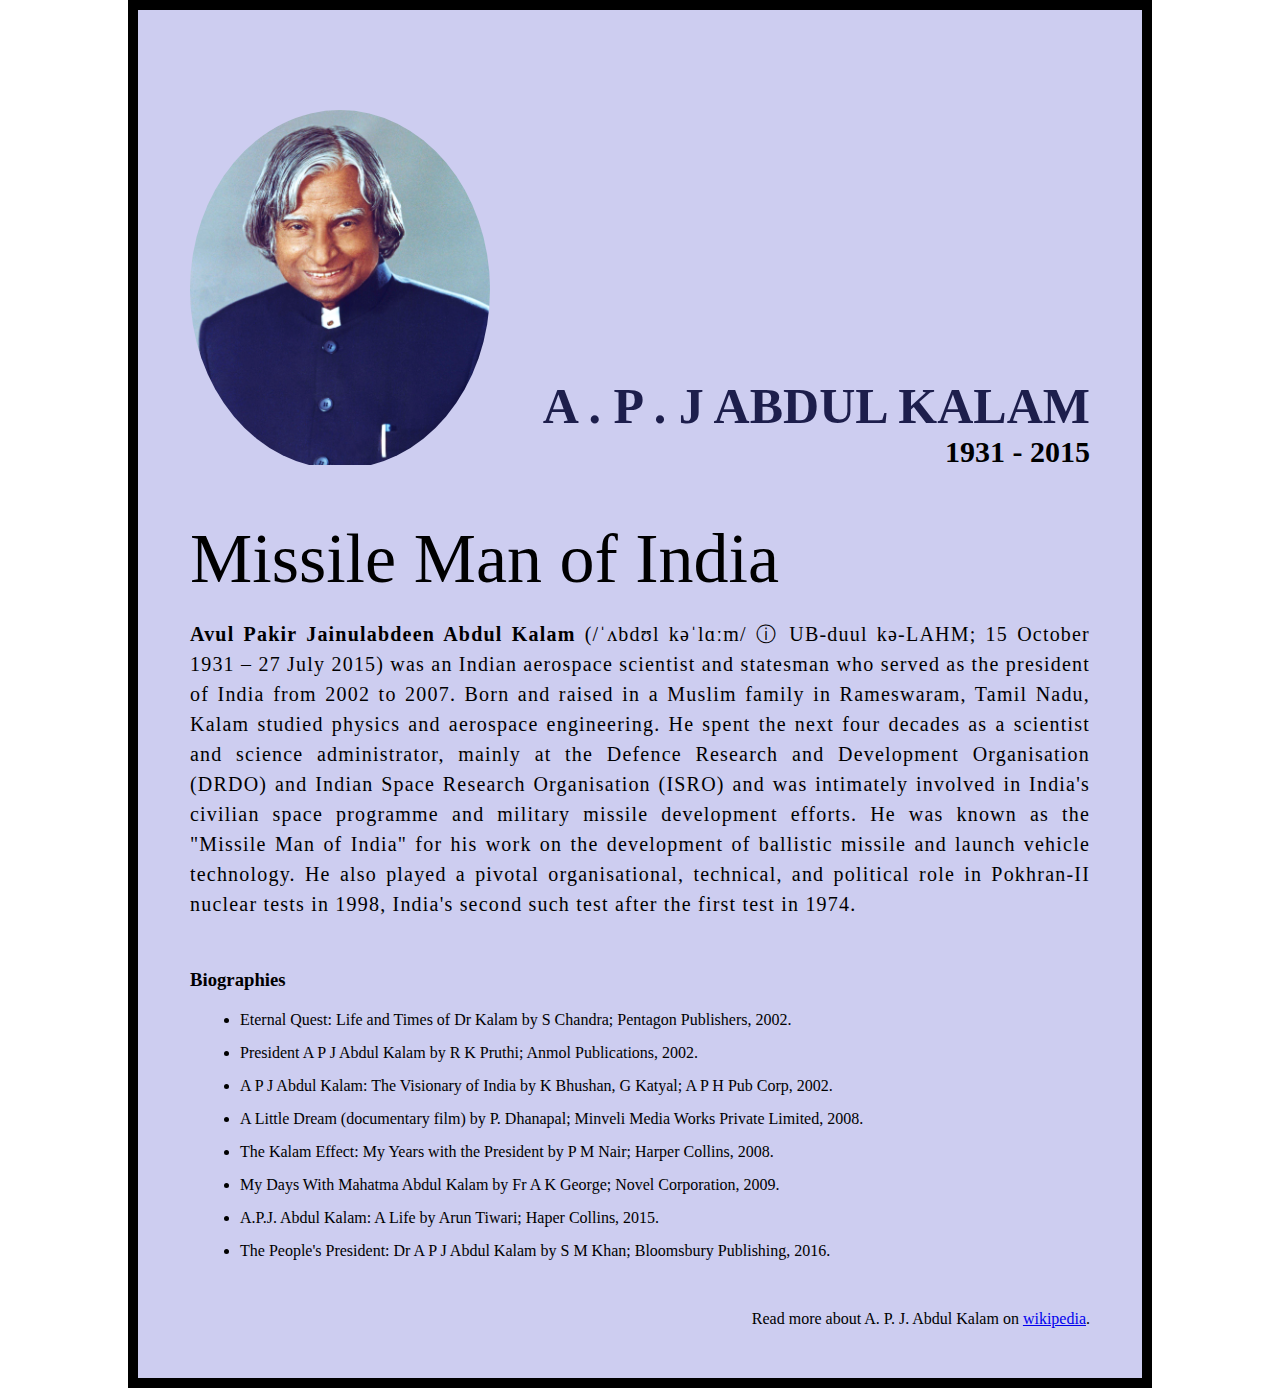
<file: project-1-tribute-website/index.html>
<!DOCTYPE html>
<html lang="en">

<head>
    <meta charset="UTF-8">
    <meta name="viewport" content="width=device-width, initial-scale=1.0">
    <title>The Tribute Website | A.P.J Abdul Kalam</title>
    <link rel="stylesheet" href="style.css">
</head>

<body>
    <div class="container">
        <div class="content">
            <section class="top_section">
                <div class="image_container">
                    <img src="./images/A._P._J._Abdul_Kalam.jpg" alt="tribute">
                </div>
                <div>
                    <h1>A . P . J Abdul Kalam</h1>
                    <h4>1931 - 2015</h4>
                </div>
            </section>
            <section class="about_section">
                <h2>Missile Man of India</h2>
                <p><b>Avul Pakir Jainulabdeen Abdul Kalam</b> (/ˈʌbdʊl kəˈlɑːm/ ⓘ UB-duul kə-LAHM; 15 October 1931 – 27
                    July
                    2015) was an Indian aerospace scientist and statesman who served as the president of India from 2002
                    to 2007.

                    Born and raised in a Muslim family in Rameswaram, Tamil Nadu, Kalam studied physics and aerospace
                    engineering. He spent the next four decades as a scientist and science administrator, mainly at the
                    Defence Research and Development Organisation (DRDO) and Indian Space Research Organisation (ISRO)
                    and was intimately involved in India's civilian space programme and military missile development
                    efforts. He was known as the "Missile Man of India" for his work on the development of ballistic
                    missile and launch vehicle technology. He also played a pivotal organisational, technical, and
                    political role in Pokhran-II nuclear tests in 1998, India's second such test after the first test in
                    1974.</p>
            </section>
            <section class="biography_section">
                <h3>Biographies</h3>
                <ul>
                    <li>
                        Eternal Quest: Life and Times of Dr Kalam by S Chandra; Pentagon
                        Publishers, 2002.
                    </li>
                    <li>
                        President A P J Abdul Kalam by R K Pruthi; Anmol Publications,
                        2002.
                    </li>
                    <li>
                        A P J Abdul Kalam: The Visionary of India by K Bhushan, G Katyal;
                        A P H Pub Corp, 2002.
                    </li>
                    <li>
                        A Little Dream (documentary film) by P. Dhanapal; Minveli Media
                        Works Private Limited, 2008.
                    </li>
                    <li>
                        The Kalam Effect: My Years with the President by P M Nair; Harper
                        Collins, 2008.
                    </li>
                    <li>
                        My Days With Mahatma Abdul Kalam by Fr A K George; Novel
                        Corporation, 2009.
                    </li>
                    <li>
                        A.P.J. Abdul Kalam: A Life by Arun Tiwari; Haper Collins, 2015.
                    </li>
                    <li>
                        The People's President: Dr A P J Abdul Kalam by S M Khan;
                        Bloomsbury Publishing, 2016.
                    </li>
                </ul>
            </section>
            <footer>
                <p>Read more about A. P. J. Abdul Kalam on <a
                        href="https://en.wikipedia.org/wiki/A._P._J._Abdul_Kalam">wikipedia</a>.</p>
            </footer>
        </div>
    </div>
</body>

</html>
</file>
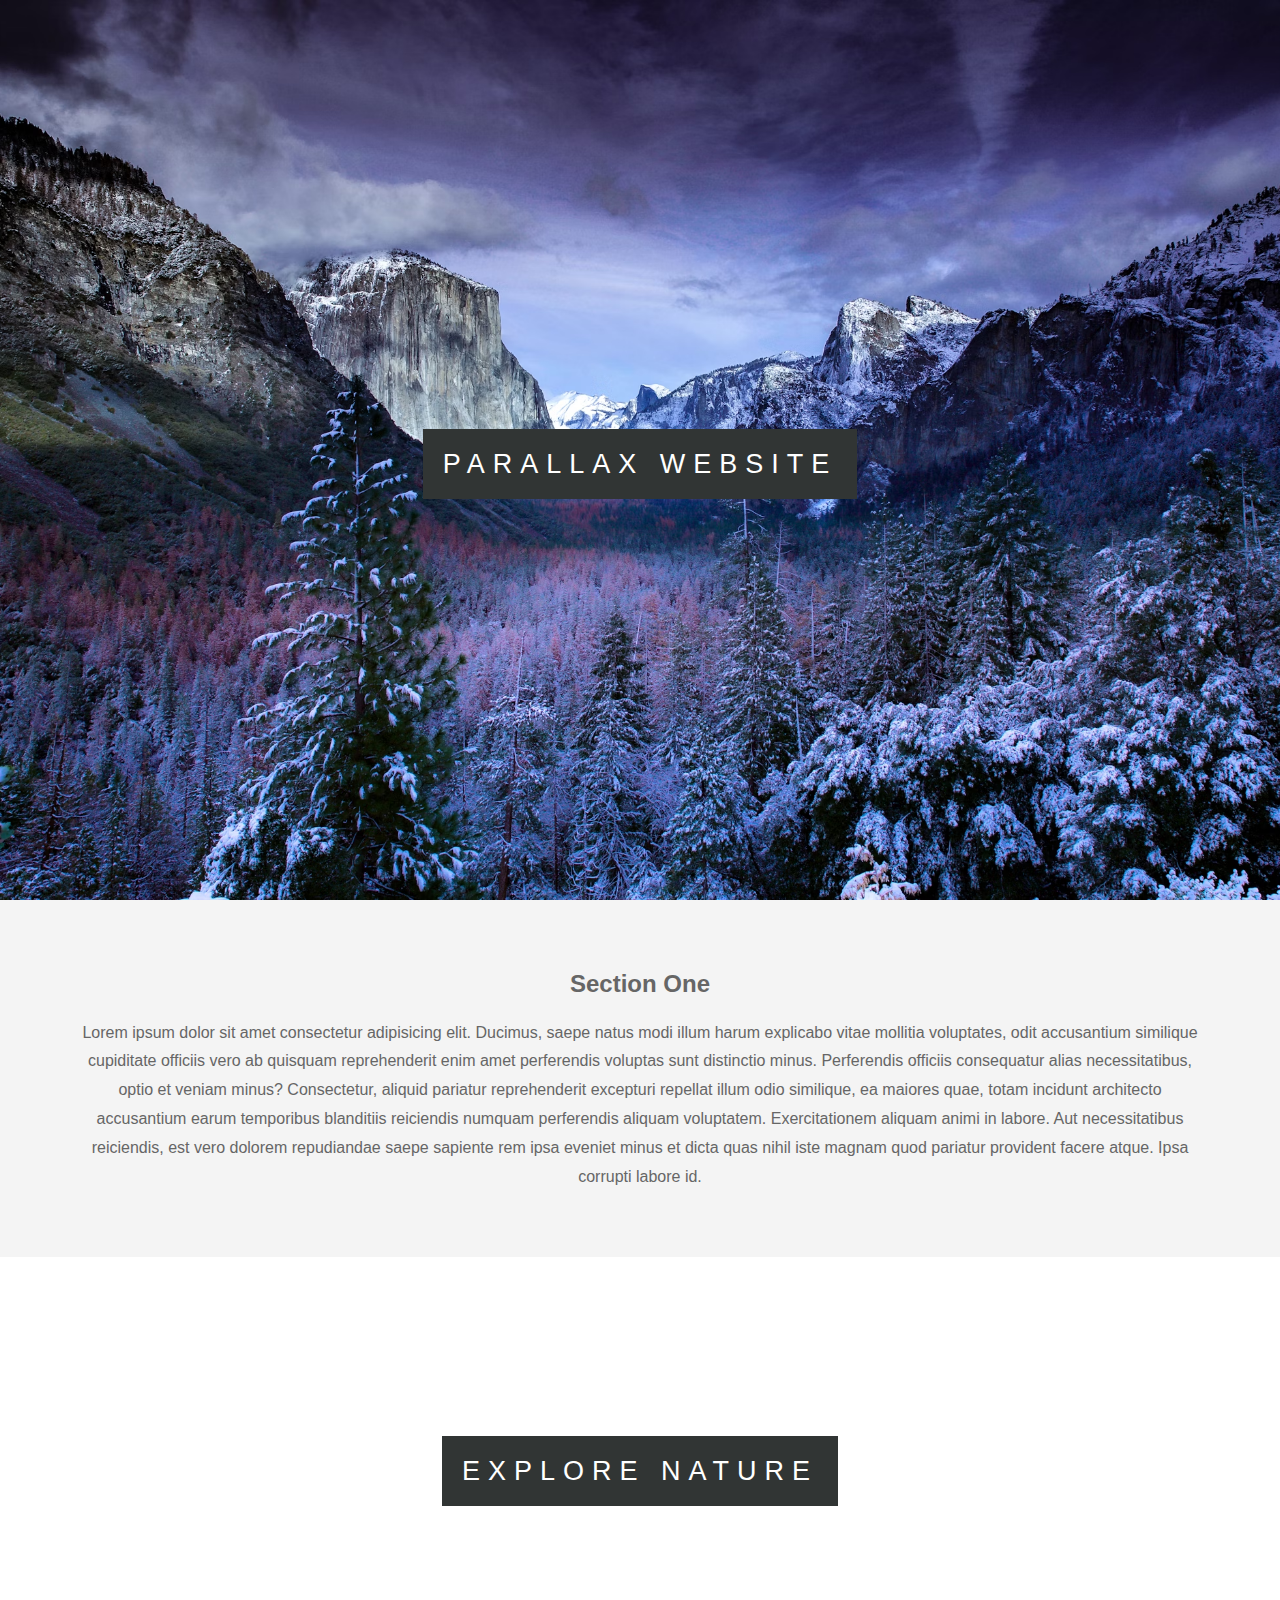
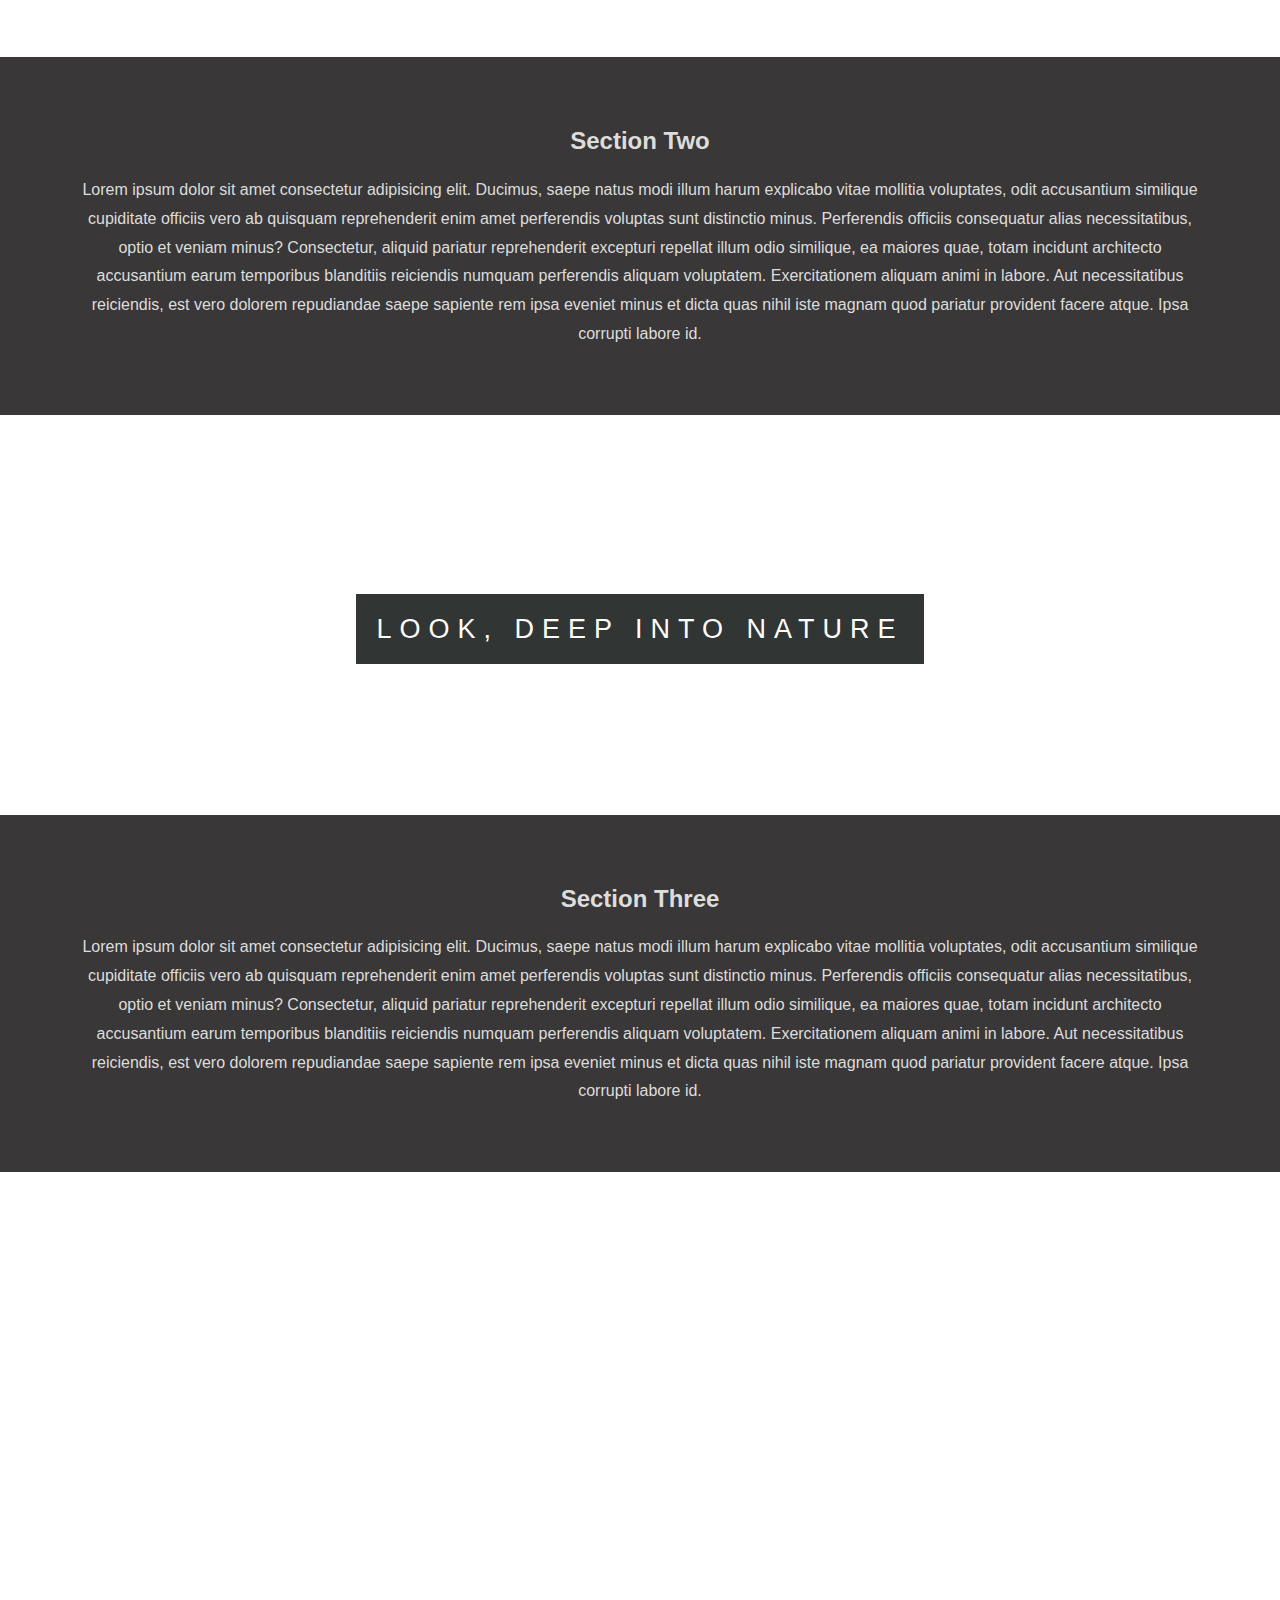
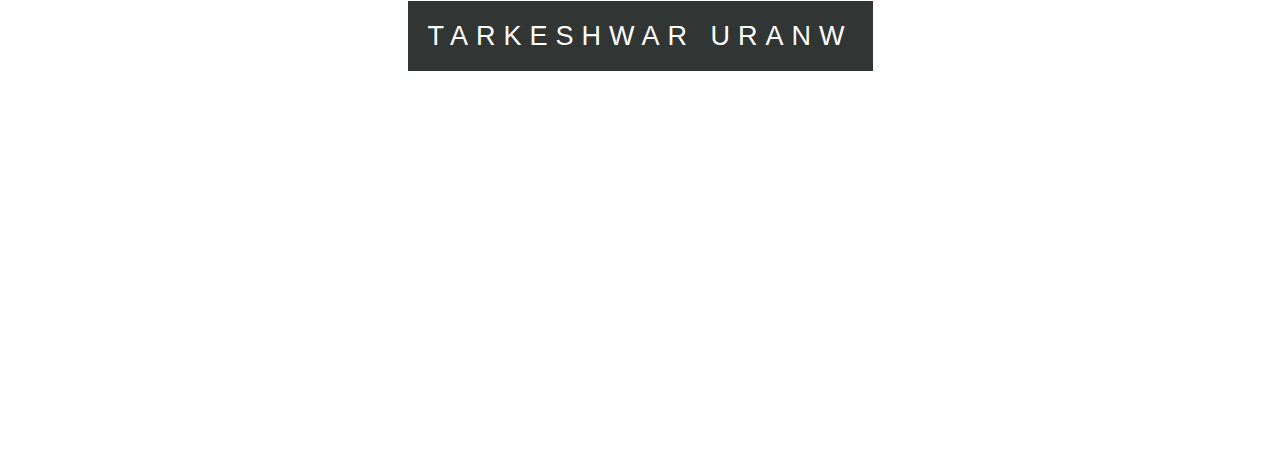
<file: project-2-parallax-website/index.html>
<!DOCTYPE html>
<html lang="en">
  <head>
    <meta charset="UTF-8" />
    <meta name="viewport" content="width=device-width, initial-scale=1.0" />
    <title>Parallax website</title>
    <link rel="stylesheet" href="style.css" />
  </head>
  <body>
    <section class="pimg1">
      <div class="ptext">
        <span class="textBg"> Parallax Website </span>
      </div>
    </section>
    <section class="section section-light">
        <h2>Section One</h2>
        <p>Lorem ipsum dolor sit amet consectetur adipisicing elit. Ducimus, saepe natus modi illum harum explicabo vitae mollitia voluptates, odit accusantium similique cupiditate officiis vero ab quisquam reprehenderit enim amet perferendis voluptas sunt distinctio minus. Perferendis officiis consequatur alias necessitatibus, optio et veniam minus? Consectetur, aliquid pariatur reprehenderit excepturi repellat illum odio similique, ea maiores quae, totam incidunt architecto accusantium earum temporibus blanditiis reiciendis numquam perferendis aliquam voluptatem. Exercitationem aliquam animi in labore. Aut necessitatibus reiciendis, est vero dolorem repudiandae saepe sapiente rem ipsa eveniet minus et dicta quas nihil iste magnam quod pariatur provident facere atque. Ipsa corrupti labore id.</p>
    </section>
    <section class="pimg2">
      <div class="ptext">
        <span class="textBg"> Explore Nature </span>
      </div>
    </section>
    <section class="section section-dark">
        <h2>Section Two</h2>
        <p>Lorem ipsum dolor sit amet consectetur adipisicing elit. Ducimus, saepe natus modi illum harum explicabo vitae mollitia voluptates, odit accusantium similique cupiditate officiis vero ab quisquam reprehenderit enim amet perferendis voluptas sunt distinctio minus. Perferendis officiis consequatur alias necessitatibus, optio et veniam minus? Consectetur, aliquid pariatur reprehenderit excepturi repellat illum odio similique, ea maiores quae, totam incidunt architecto accusantium earum temporibus blanditiis reiciendis numquam perferendis aliquam voluptatem. Exercitationem aliquam animi in labore. Aut necessitatibus reiciendis, est vero dolorem repudiandae saepe sapiente rem ipsa eveniet minus et dicta quas nihil iste magnam quod pariatur provident facere atque. Ipsa corrupti labore id.</p>
    </section>
    <section class="pimg3">
      <div class="ptext">
        <span class="textBg"> LOOK, DEEP INTO NATURE </span>
      </div>
    </section>
    <section class="section section-dark">
        <h2>Section Three</h2>
        <p>Lorem ipsum dolor sit amet consectetur adipisicing elit. Ducimus, saepe natus modi illum harum explicabo vitae mollitia voluptates, odit accusantium similique cupiditate officiis vero ab quisquam reprehenderit enim amet perferendis voluptas sunt distinctio minus. Perferendis officiis consequatur alias necessitatibus, optio et veniam minus? Consectetur, aliquid pariatur reprehenderit excepturi repellat illum odio similique, ea maiores quae, totam incidunt architecto accusantium earum temporibus blanditiis reiciendis numquam perferendis aliquam voluptatem. Exercitationem aliquam animi in labore. Aut necessitatibus reiciendis, est vero dolorem repudiandae saepe sapiente rem ipsa eveniet minus et dicta quas nihil iste magnam quod pariatur provident facere atque. Ipsa corrupti labore id.</p>
    </section>
    <section class="pimg4">
      <div class="ptext">
        <span class="textBg"> Tarkeshwar Uranw </span>
      </div>
    </section>
  </body>
</html>
</file>
<file: project-1-tribute-website/style.css>
*{
    margin: 0;
    padding: 0px;
    box-sizing: border-box;
}

.container{
    background-color: rgb(205, 205, 240);
    min-height: 100vh;
    border: 10px solid black;
    width: 80%;
    align-items: center;
    margin: 0 10%;
}

.content{
    max-width: 900px;
    margin: 0 auto;
}

.top_section{
    margin-top: 100px;
    display: flex;
    justify-content: space-between;
    align-items: flex-end;
}

.top_section h1{
    font-size: 50px;
    font-weight: bold;
    color: #1d1e4c;
    text-transform: uppercase;
}

.top_section h4{
    font-size: 30px;
    text-align: end;

}

.image_container{
    border-radius: 50%;
    overflow: hidden;
}

.image_container,img{
    width: 300px;
}

.about_section{
    margin-top: 50px;

}

.about_section h2{
    font-size: 70px;
    font-weight: 400;
    margin-bottom: 20px;
}

.about_section p{
    font-size: 20px;
    line-height: 30px;
    letter-spacing: 1.2px;
    text-align: justify;
}

.biography_section{
    margin: 50px 0;
}
.biography_section h3{
    margin-bottom: 20px;
}
.biography_section ul{
    margin-left: 50px;
}
.biography_section li{
    margin-bottom: 15px;
}

footer{
    margin: 50px 0;
}

footer p{
    text-align: end;
}
</file>
<file: project-2-parallax-website/style.css>
html,
body {
  height: 100%;
  margin: 0;
  font-size: 16px;
  font-family: "lato", sans-serif;
  font-weight: 400;
  line-height: 1.8em;
  color: #666;
}

.pimg1 {
  background-image: url(images/nature.jpg);
  min-height: 100%;
}

.pimg2 {
  background-image: url(images/nature6.jpg);
  min-height: 400px;
}

.pimg3 {
  background-image: url(images/nature3.jpg);
  min-height: 400px;
}
.pimg4 {
  background-image: url(images/nature5.jpg);
  min-height: 100%;
}

.pimg1,
.pimg2,
.pimg3,
.pimg4 {
  position: relative;
  background-position: center;
  background-size: cover;
  background-repeat: no-repeat;
  background-attachment: fixed;
}


.ptext{
    position: absolute;
    top: 50%;
    width: 100%;
    text-align: center;
    color: black;
    font-size: 27px;
    letter-spacing: 8px;
    text-transform: uppercase;
}

.textBg{
    background-color: #313534;
    color: white;
    padding: 20px;
}

.section{
    padding: 50px 80px;
    text-align: center;
}

.section-light{
    background-color: #f4f4f4;
    color: #666;
}
.section-dark{
    background-color: #393737;
    color: #ddd;
}
</file>
